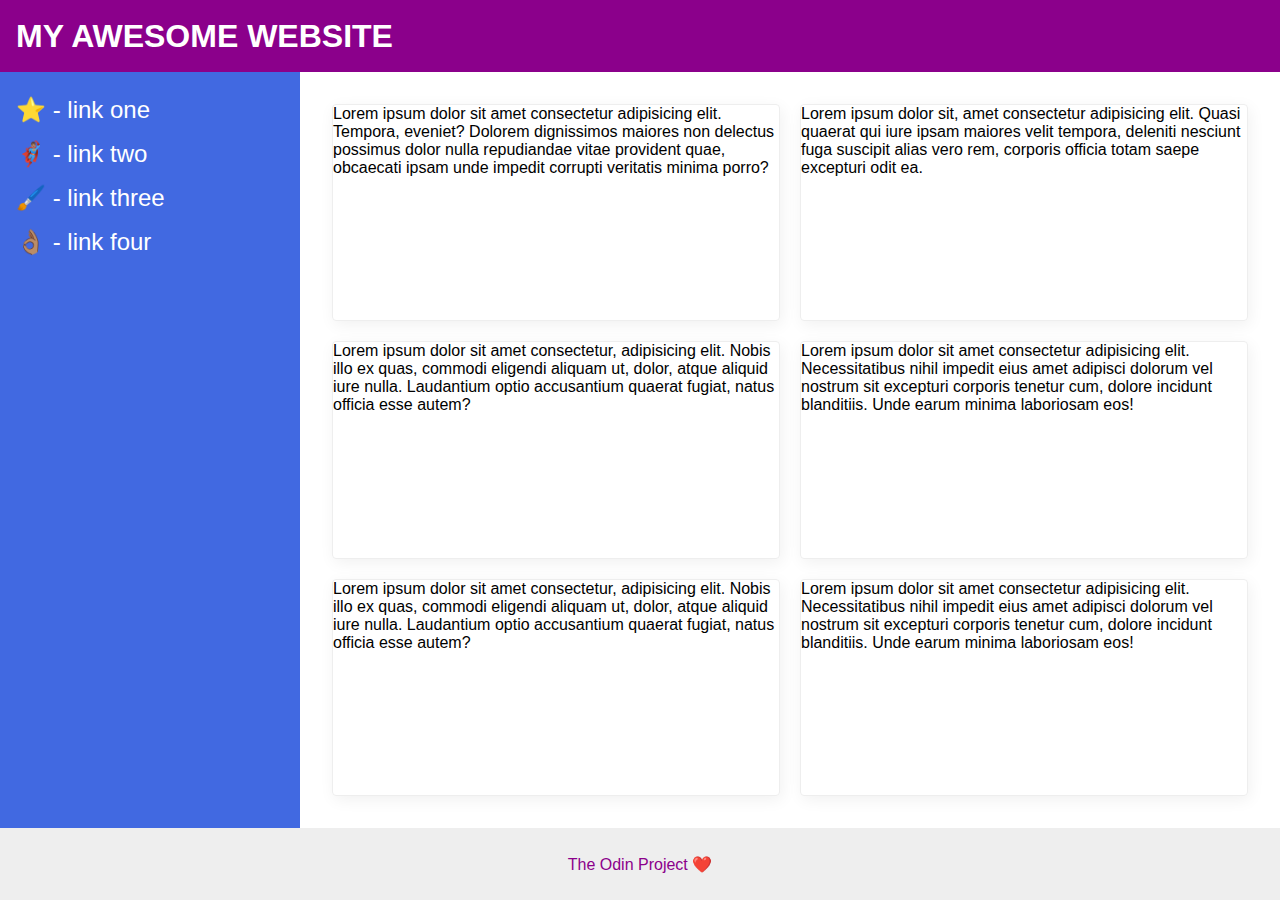
<file: flex/07-flex-layout-2/index.html>
<!DOCTYPE html>
<html lang="en">
  <head>
    <meta charset="UTF-8">
    <meta http-equiv="X-UA-Compatible" content="IE=edge">
    <meta name="viewport" content="width=device-width, initial-scale=1.0">
    <title>The Holy Grail</title>
    <link rel="stylesheet" href="style.css">
  </head>
  <body>
    <div class="header">
      MY AWESOME WEBSITE
    </div>
    
    <div class="content-container">
      <div class="sidebar">
        <ul>
          <li><a href="#">⭐ - link one</a></li>
          <li><a href="#">🦸🏽‍♂️ - link two</a></li>
          <li><a href="#">🖌️ - link three</a></li>
          <li><a href="#">👌🏽 - link four</a></li>
        </ul>
      </div>
      
      <div class="card-container">
        <div class="card">Lorem ipsum dolor sit amet consectetur adipisicing elit. Tempora, eveniet? Dolorem dignissimos maiores non delectus possimus dolor nulla repudiandae vitae provident quae, obcaecati ipsam unde impedit corrupti veritatis minima porro?</div>
        <div class="card">Lorem ipsum dolor sit, amet consectetur adipisicing elit. Quasi quaerat qui iure ipsam maiores velit tempora, deleniti nesciunt fuga suscipit alias vero rem, corporis officia totam saepe excepturi odit ea.</div>
        <div class="card">Lorem ipsum dolor sit amet consectetur, adipisicing elit. Nobis illo ex quas, commodi eligendi aliquam ut, dolor, atque aliquid iure nulla. Laudantium optio accusantium quaerat fugiat, natus officia esse autem?</div>
        <div class="card">Lorem ipsum dolor sit amet consectetur adipisicing elit. Necessitatibus nihil impedit eius amet adipisci dolorum vel nostrum sit excepturi corporis tenetur cum, dolore incidunt blanditiis. Unde earum minima laboriosam eos!</div>
        <div class="card">Lorem ipsum dolor sit amet consectetur, adipisicing elit. Nobis illo ex quas, commodi eligendi aliquam ut, dolor, atque aliquid iure nulla. Laudantium optio accusantium quaerat fugiat, natus officia esse autem?</div>
        <div class="card">Lorem ipsum dolor sit amet consectetur adipisicing elit. Necessitatibus nihil impedit eius amet adipisci dolorum vel nostrum sit excepturi corporis tenetur cum, dolore incidunt blanditiis. Unde earum minima laboriosam eos!</div>
      </div>
    </div>
      
    <div class="footer">
      The Odin Project ❤️
    </div>
  </body>
</html>
</file>
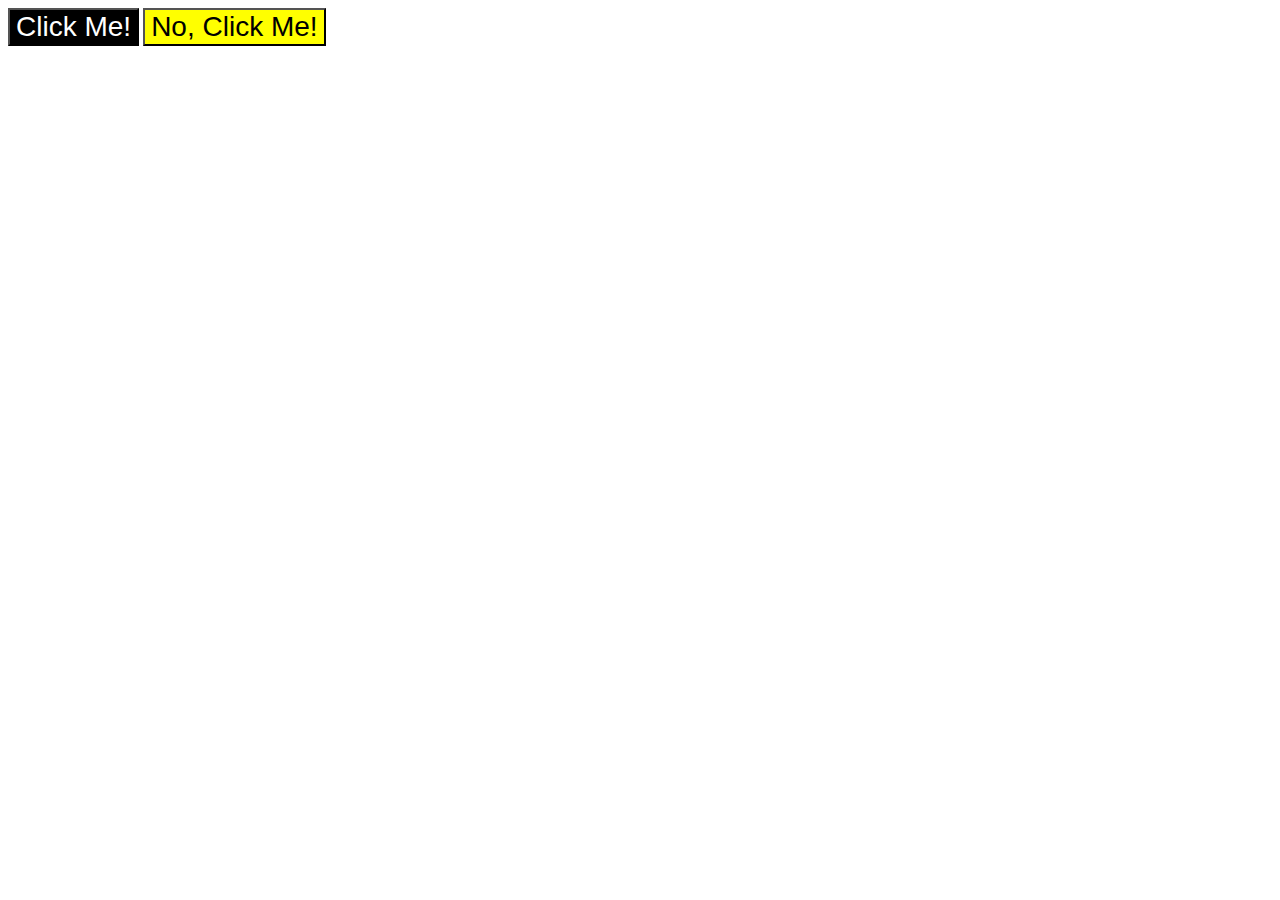
<file: foundations/03-grouping-selectors/index.html>
<!DOCTYPE html>
<html lang="en">
  <head>
    <meta charset="UTF-8">
    <meta http-equiv="X-UA-Compatible" content="IE=edge">
    <meta name="viewport" content="width=device-width, initial-scale=1.0">
    <title>Grouping Selectors</title>
    <link rel="stylesheet" href="style.css">
  </head>
  <body>
    <button class="first-button">Click Me!</button>
    <button class="second-button">No, Click Me!</button>
  </body>
</html>
</file>
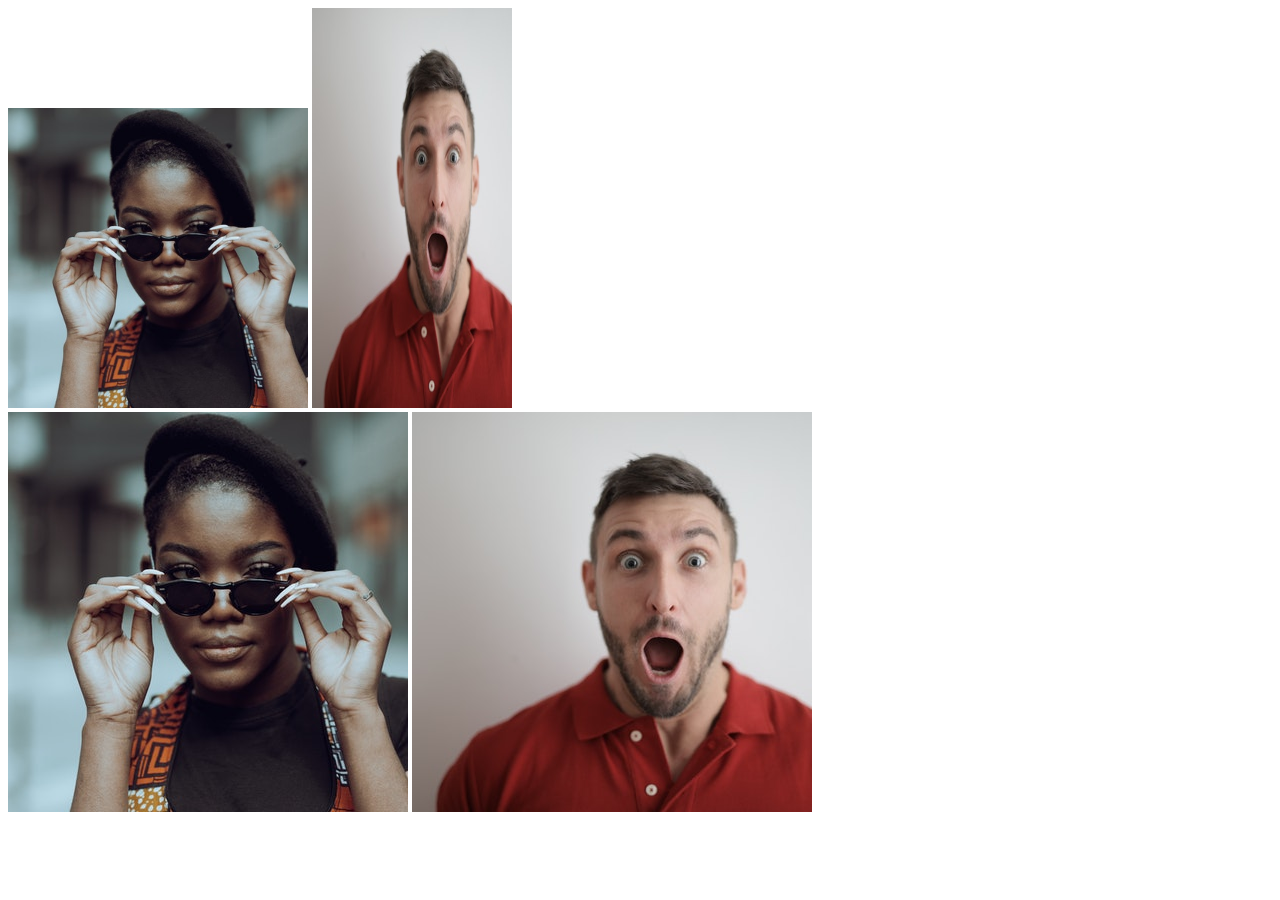
<file: foundations/04-chaining-selectors/index.html>
<!DOCTYPE html>
<html lang="en">
  <head>
    <meta charset="UTF-8">
    <meta http-equiv="X-UA-Compatible" content="IE=edge">
    <meta name="viewport" content="width=device-width, initial-scale=1.0">
    <title>Chaining Selectors</title>
    <link rel="stylesheet" href="style.css">
  </head>
  <body>
    <!-- Check image source path. Review Foundations lesson - Links and Images -->
    <!-- Use the classes BELOW this line -->
    <div>
      <img class="avatar proportioned" src="./images/pexels-katho-mutodo-8434791.jpg" alt="Woman with glasses">
      <img class="avatar distorted" src="./images/pexels-andrea-piacquadio-3777931.jpg" alt="Man with surprised expression">
    </div>
    <!-- Use the classes ABOVE this line -->
    <div>
      <img class="original proportioned" src="./images/pexels-katho-mutodo-8434791.jpg" alt="Woman with glasses">
      <img class="original distorted" src="./images/pexels-andrea-piacquadio-3777931.jpg" alt="Man with surprised expression">
    </div>
  </body>
</html>
</file>
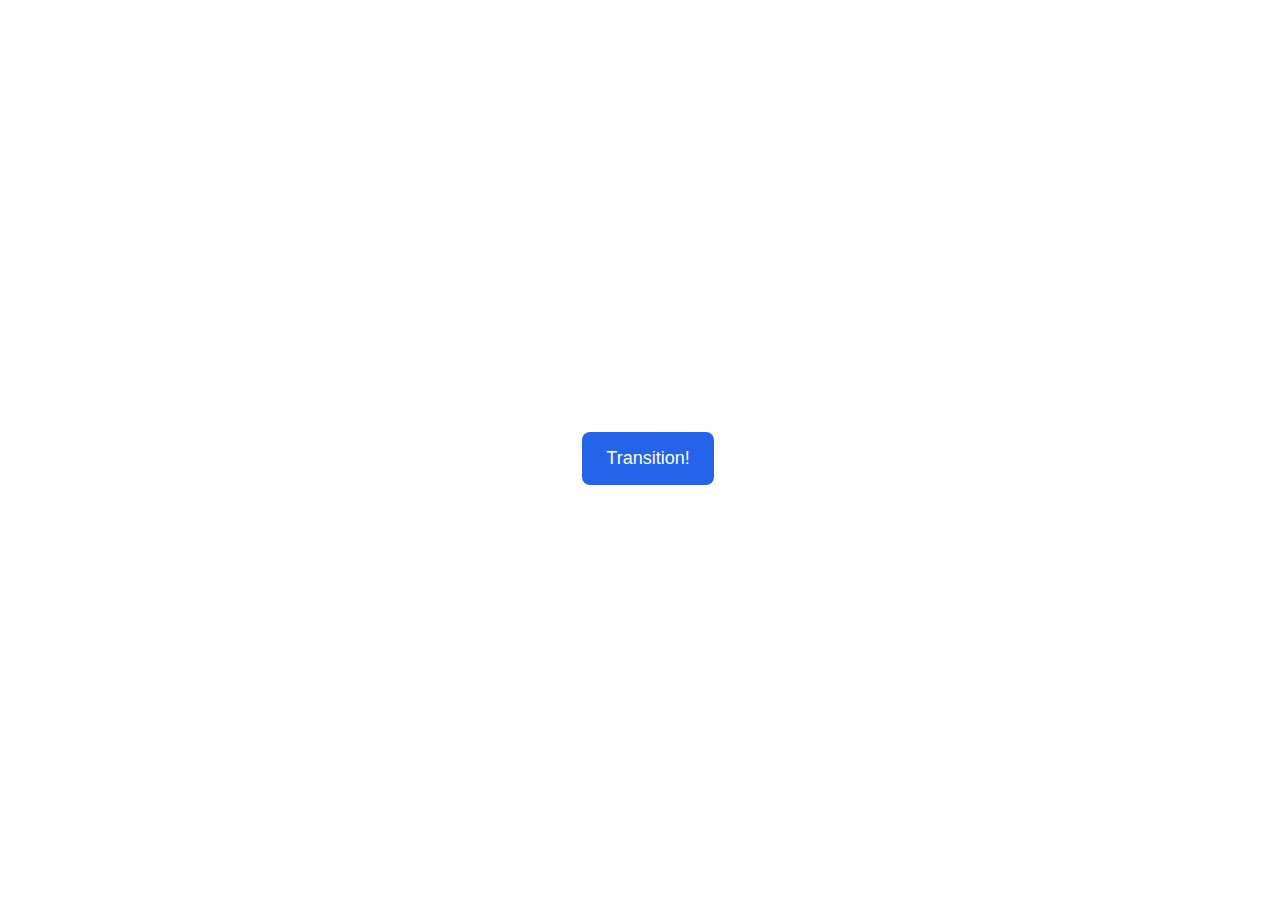
<file: advanced-html-css/animation/01-button-hover/index.html>
<!DOCTYPE html>
<html lang="en">
  <head>
    <meta charset="UTF-8" />
    <meta http-equiv="X-UA-Compatible" content="IE=edge" />
    <meta name="viewport" content="width=device-width, initial-scale=1.0" />
    <title>Button Hover</title>
    <link rel="stylesheet" href="style.css" />
  </head>
  <body>
    <div id="transition-container">
      <button>Transition!</button>
    </div>
  </body>
</html>
</file>
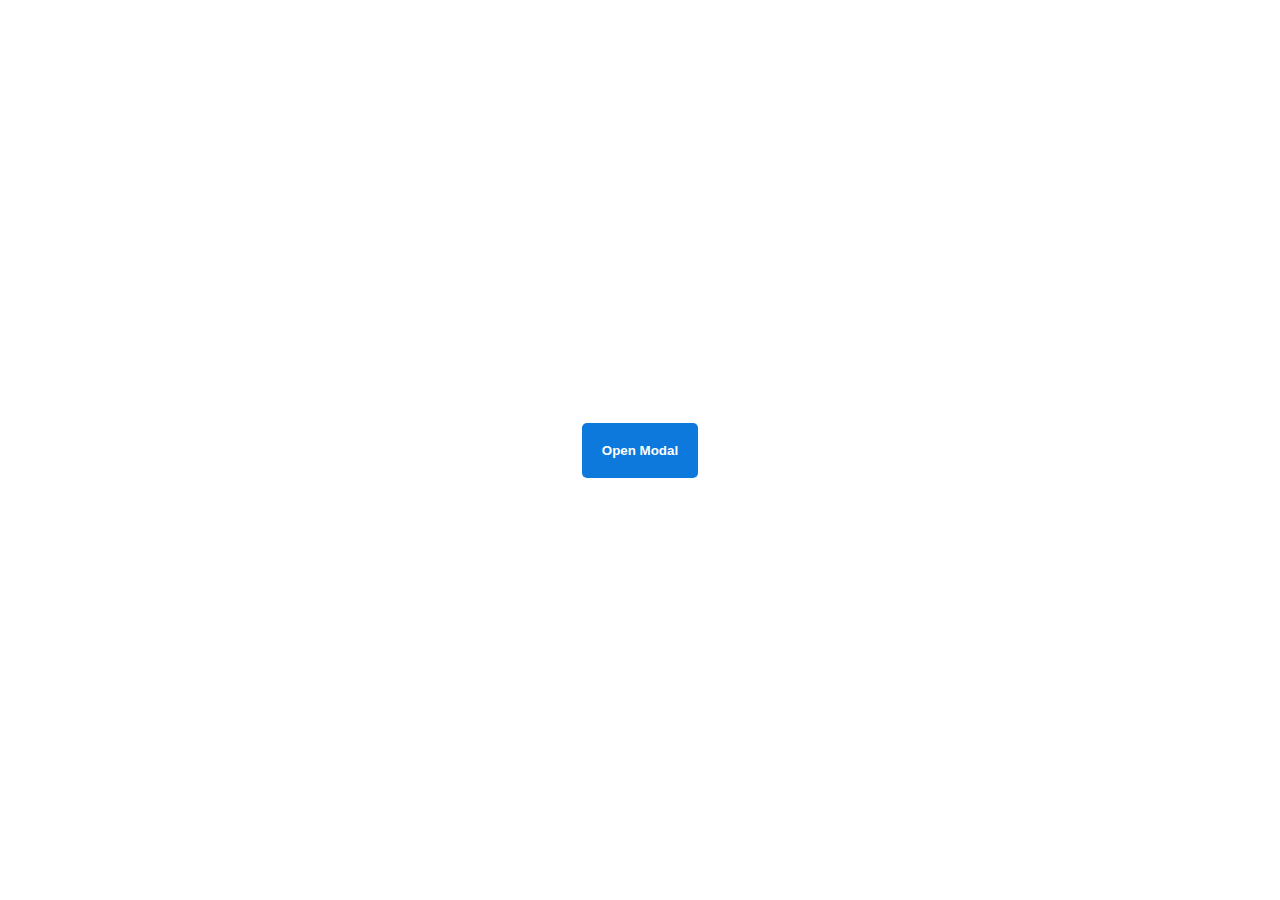
<file: advanced-html-css/animation/02-pop-up/index.html>
<!DOCTYPE html>
<html lang="en">
  <head>
    <meta charset="UTF-8" />
    <meta http-equiv="X-UA-Compatible" content="IE=edge" />
    <meta name="viewport" content="width=device-width, initial-scale=1.0" />
    <title>Popup</title>
    <link rel="stylesheet" href="style.css" />
  </head>
  <body>
    <div class="backdrop"></div>
    <div class="popup-modal">
      <h1>Look at me!</h1>
      <p>I'm a pop up dialog!</p>
      <button id="close-modal">Close Modal</button>
    </div>
    <div class="button-container">
      <button id="trigger-modal">Open Modal</button>
    </div>
    <script src="script.js"></script>
  </body>
</html>
</file>
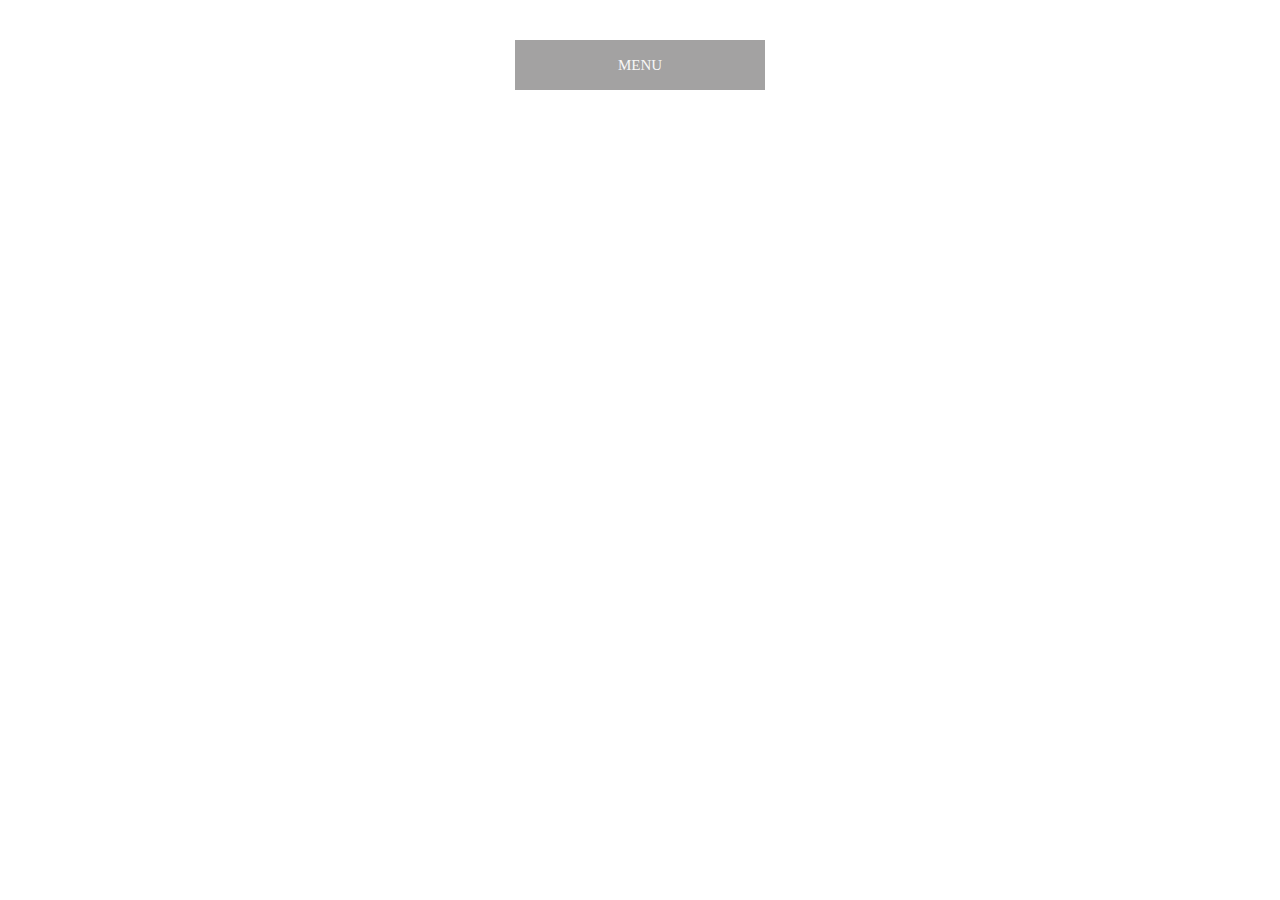
<file: advanced-html-css/animation/03-dropdown-menu/index.html>
<!DOCTYPE html>
<html lang="en">
  <head>
    <meta charset="UTF-8" />
    <meta http-equiv="X-UA-Compatible" content="IE=edge" />
    <meta name="viewport" content="width=device-width, initial-scale=1.0" />
    <title>Dropdown Menu</title>
    <link rel="stylesheet" href="style.css" />
  </head>
  <body>
    <div class="dropdown-container">
        <div class="menu-title">MENU</div>
        <ul class="dropdown-menu">
            <li>ITEM 1</li>
            <li>ITEM 2</li>
            <li>ITEM 3</li>
            <li>ITEM 4</li>
            <li>ITEM 5</li>
        </ul>
    </div>
    <script src="script.js"></script>
  </body>
</html>
</file>
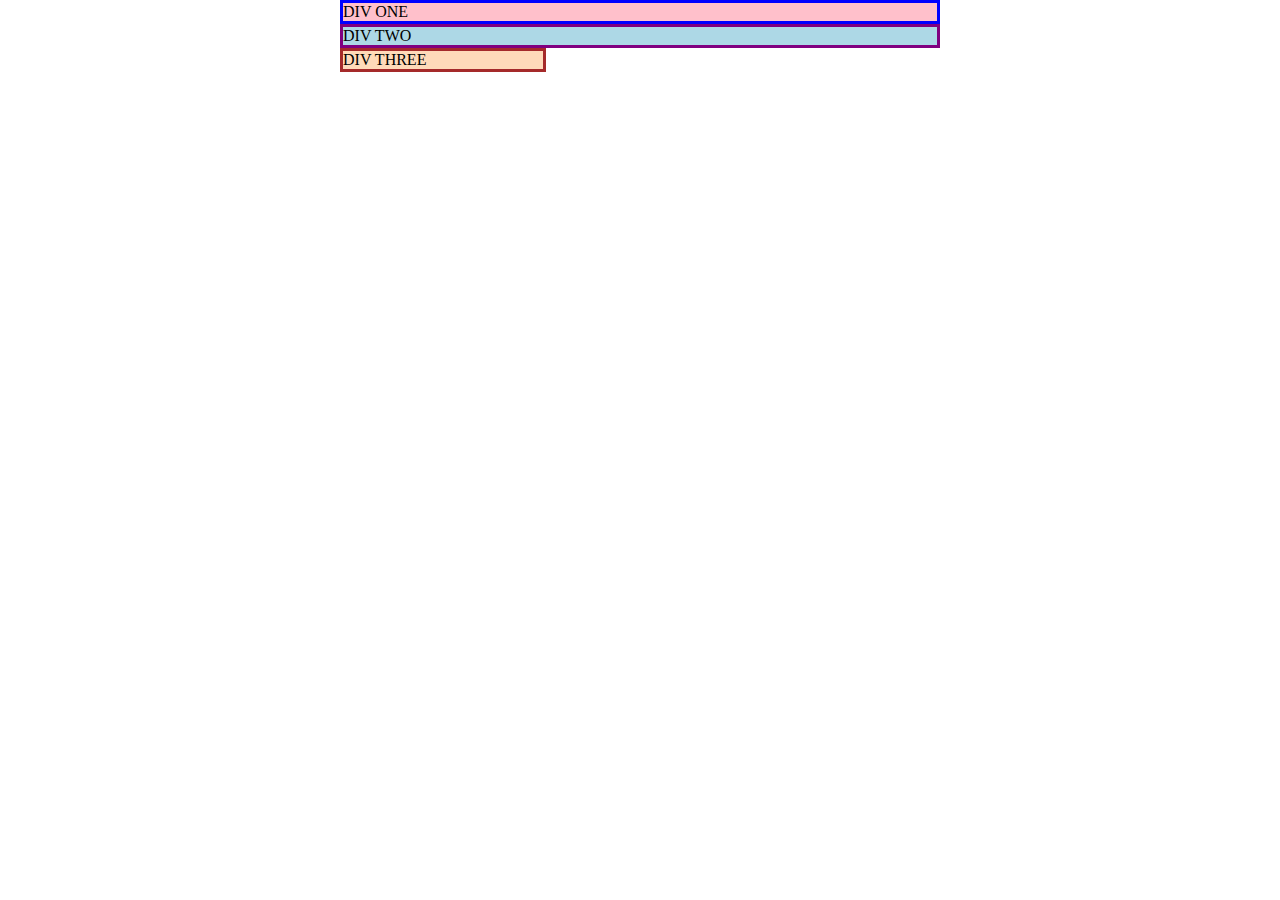
<file: foundations/block-and-inline/01-margin-and-padding-1/index.html>
<!DOCTYPE html>
<html lang="en">
  <head>
    <meta charset="UTF-8">
    <meta http-equiv="X-UA-Compatible" content="IE=edge">
    <meta name="viewport" content="width=device-width, initial-scale=1.0">
    <title>Margin and Padding exercise</title>
    <link rel="stylesheet" href="style.css">
  </head>
  <body>
    <div class="one">
      DIV ONE
    </div>
    <div class="two">
      DIV TWO
    </div>
    <div class="three">
      DIV THREE
    </div>
  </body>
</html>
</file>
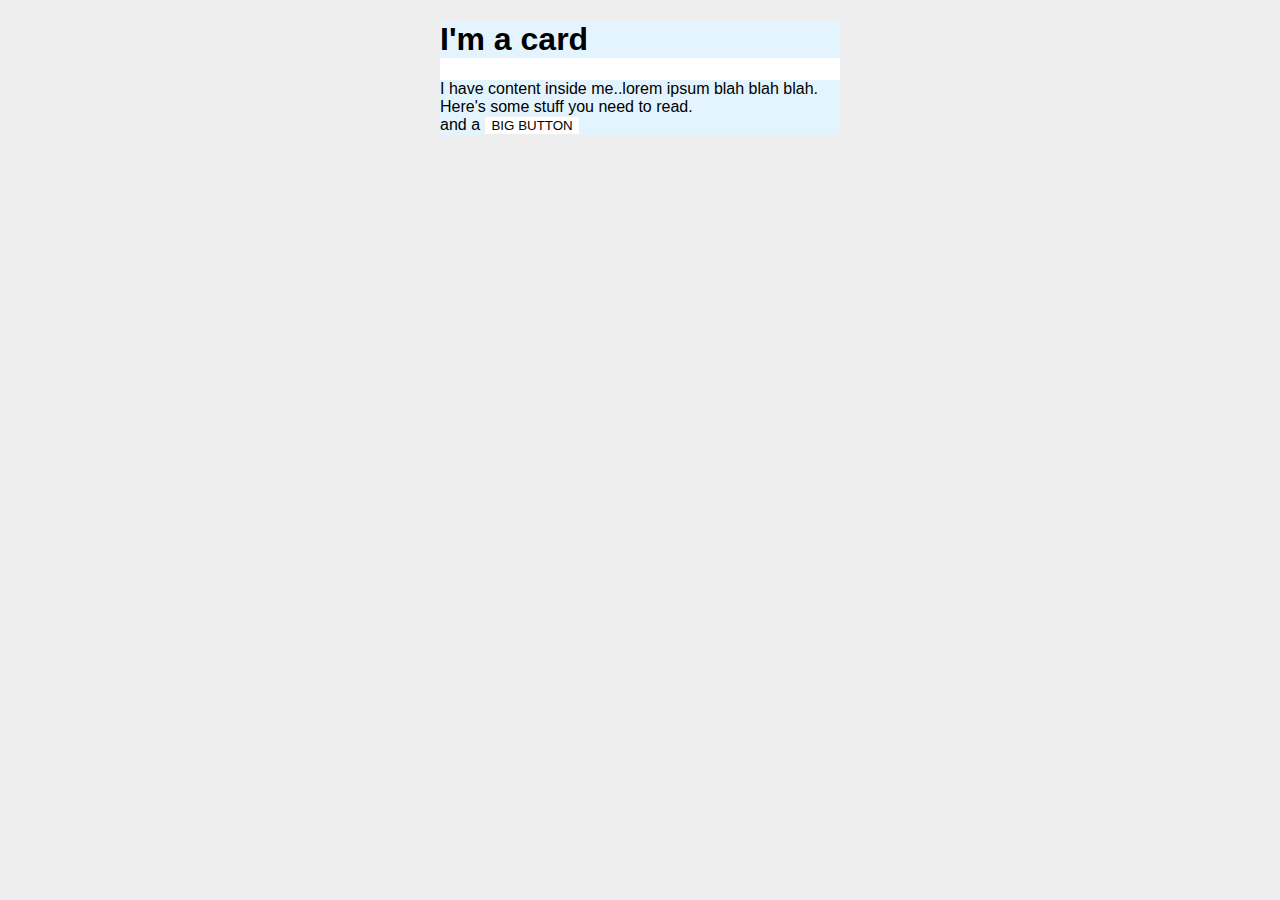
<file: foundations/block-and-inline/02-margin-and-padding-2/index.html>
<!DOCTYPE html>
<html lang="en">
  <head>
    <meta charset="UTF-8">
    <meta http-equiv="X-UA-Compatible" content="IE=edge">
    <meta name="viewport" content="width=device-width, initial-scale=1.0">
    <title>Margin and Padding exercise 2</title>
    <link rel="stylesheet" href="style.css">
  </head>
  <body>
    <div class="card">
      <h1 class="title">I'm a card</h1>
      <div class="content">I have content inside me..lorem ipsum blah blah blah. Here's some stuff you need to read.</div>
      <div class="button-container">and a <button>BIG BUTTON</button></div>
    </div>
  </body>
</html>
</file>
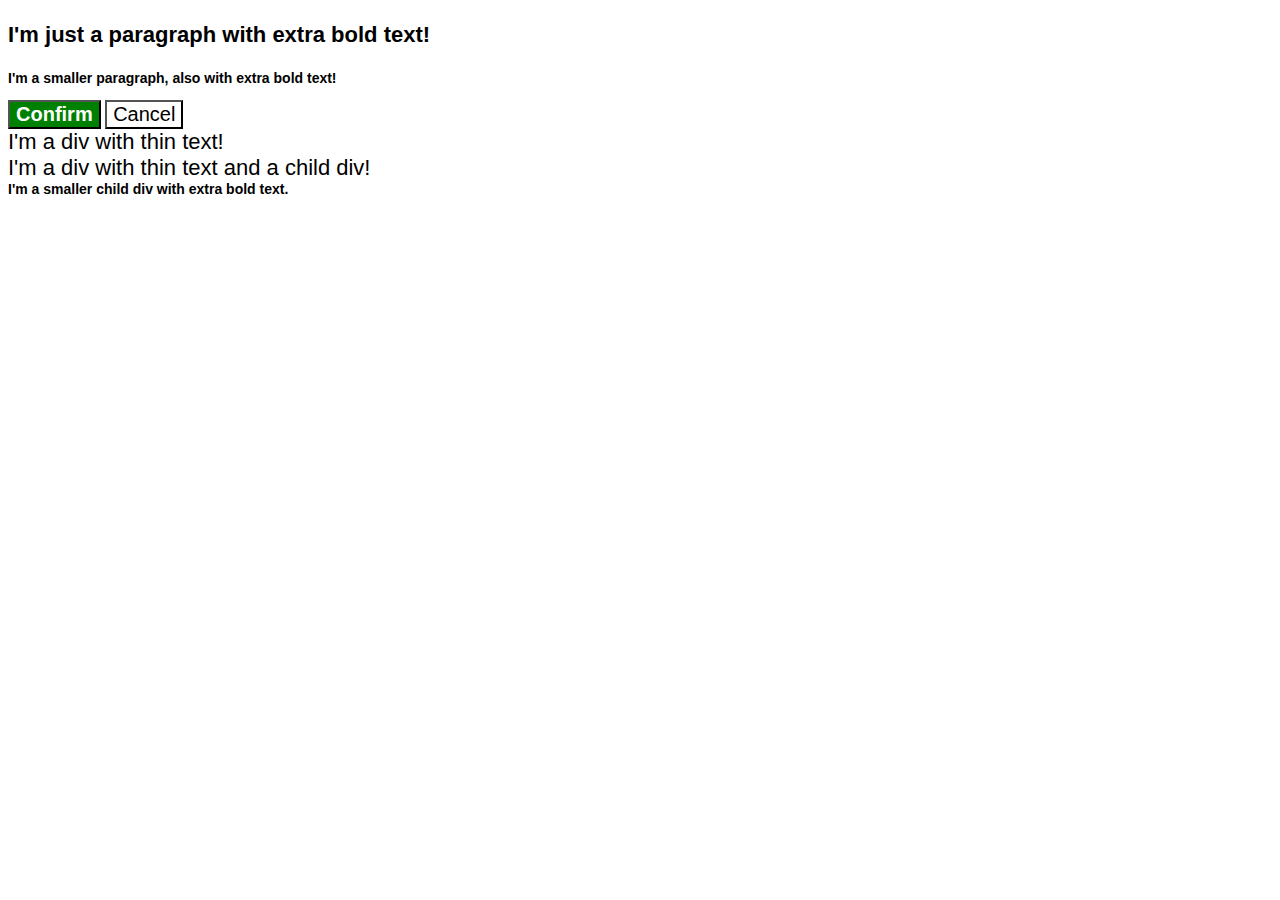
<file: foundations/cascade/01-cascade-fix/index.html>
<!DOCTYPE html>
<html lang="en">
  <head>
    <meta charset="UTF-8">
    <meta http-equiv="X-UA-Compatible" content="IE=edge">
    <meta name="viewport" content="width=device-width, initial-scale=1.0">
    <title>Fix the Cascade</title>
    <link rel="stylesheet" href="style.css">
  </head>
  <body>
    <p class="para">I'm just a paragraph with extra bold text!</p>
    <p class="para small-para">I'm a smaller paragraph, also with extra bold text!</p>

    <button id="confirm-button" class="button confirm">Confirm</button>
    <button id="cancel-button" class="button cancel">Cancel</button>

    <div class="text">I'm a div with thin text!</div>
    <div class="text">I'm a div with thin text and a child div!
      <div class="text child">I'm a smaller child div with extra bold text.</div>
    </div>
  </body>
</html>
</file>
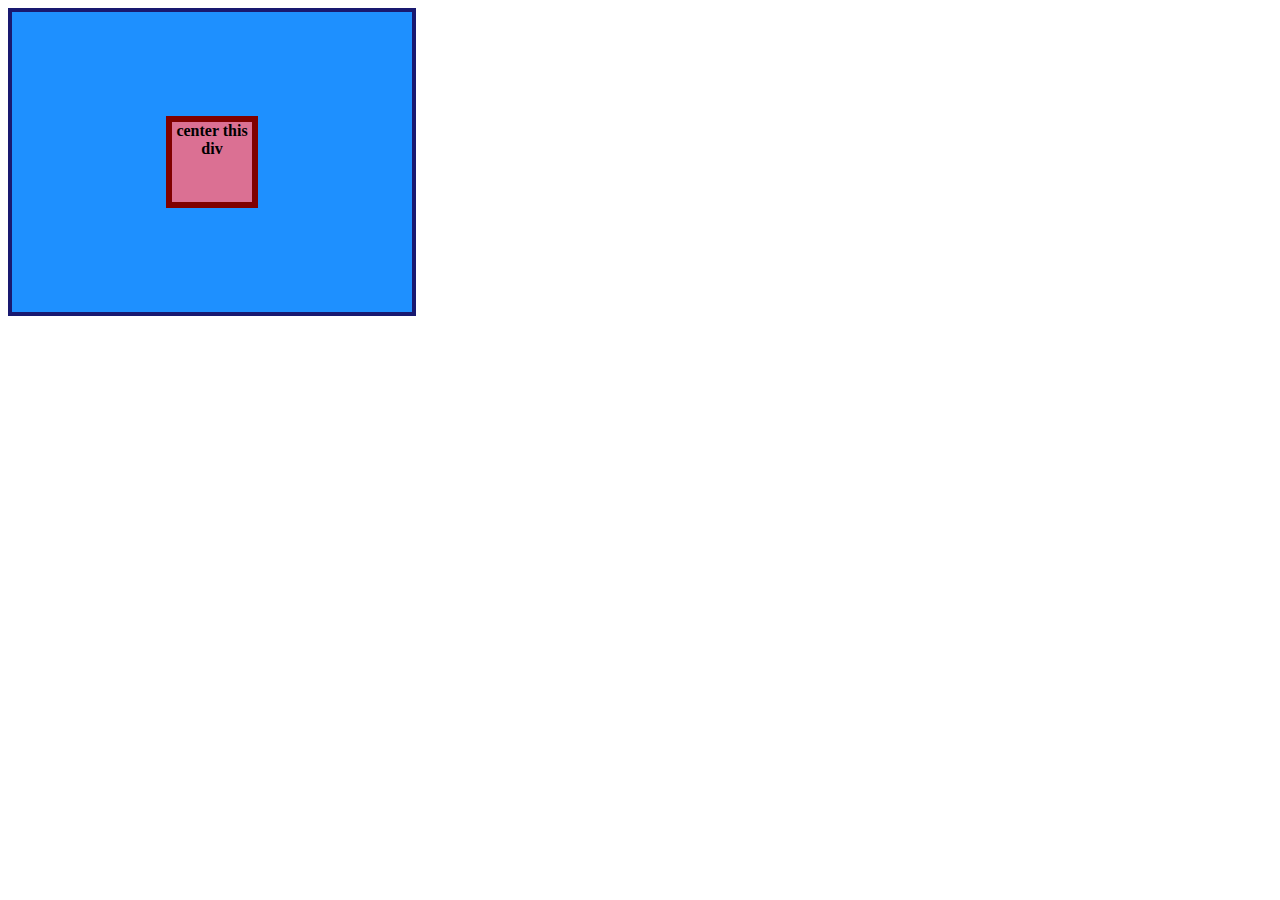
<file: foundations/flex/01-flex-center/index.html>
<!DOCTYPE html>
<html lang="en">
  <head>
    <meta charset="UTF-8">
    <meta http-equiv="X-UA-Compatible" content="IE=edge">
    <meta name="viewport" content="width=device-width, initial-scale=1.0">
    <title>CENTER THIS DIV</title>
    <link rel="stylesheet" href="style.css">
  </head>
  <body>
    <div class="container">
      <div class="box">center this div</div>
    </div>
  </body>
</html>
</file>
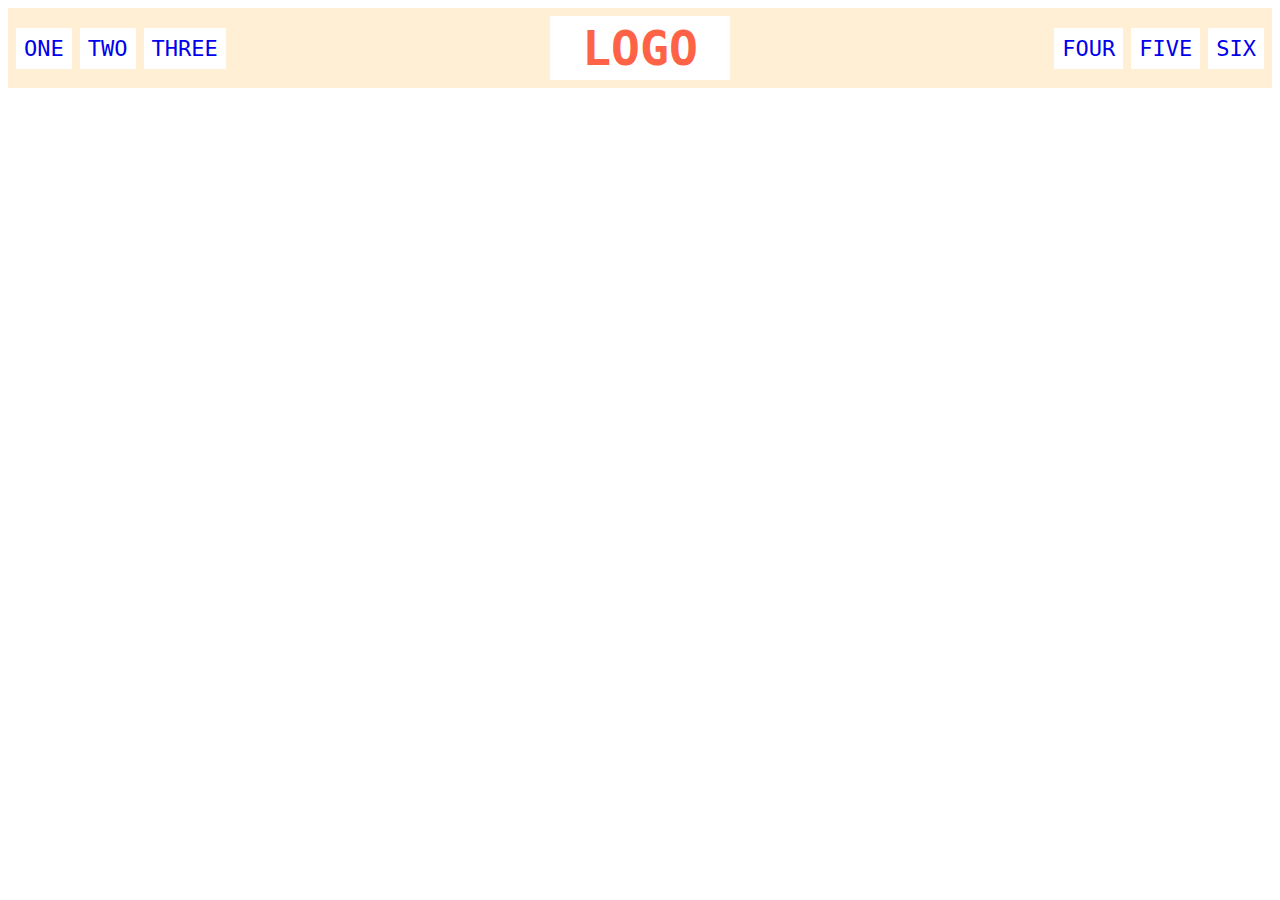
<file: foundations/flex/02-flex-header/index.html>
<!DOCTYPE html>
<html lang="en">
  <head>
    <meta charset="UTF-8">
    <meta http-equiv="X-UA-Compatible" content="IE=edge">
    <meta name="viewport" content="width=device-width, initial-scale=1.0">
    <title>Flex Header</title>
    <link rel="stylesheet" href="style.css">
  </head>
  <body>
    <div class="header">
      <div class="left-links">
        <ul>
          <li><a href="#">ONE</a></li>
          <li><a href="#">TWO</a></li>
          <li><a href="#">THREE</a></li>
        </ul>
      </div>
      <div class="logo">LOGO</div>
      <div class="right-links">
        <ul>
          <li><a href="#">FOUR</a></li>
          <li><a href="#">FIVE</a></li>
          <li><a href="#">SIX</a></li>
        </ul>
      </div>
    </div>
  </body>
</html>
</file>
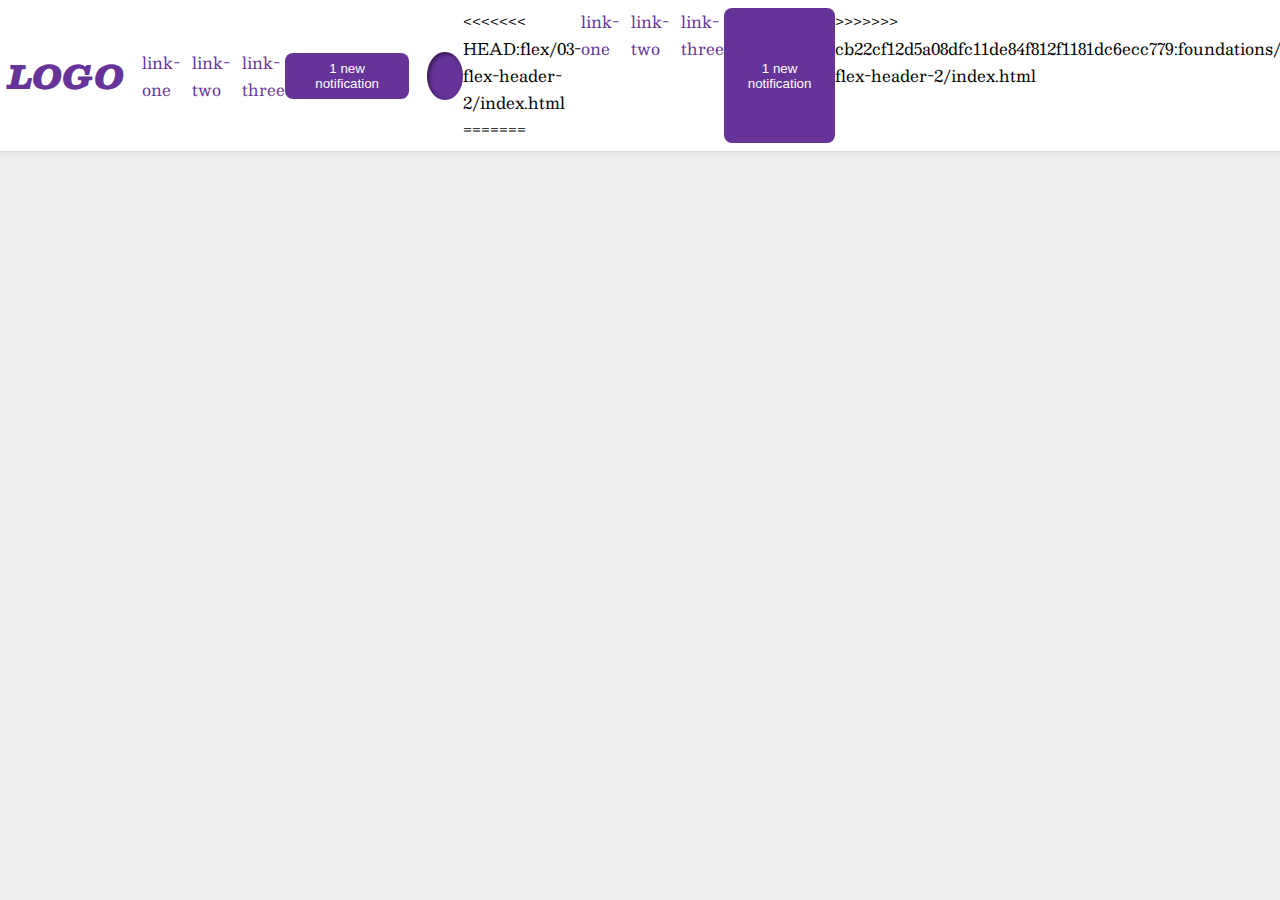
<file: foundations/flex/03-flex-header-2/index.html>
<!DOCTYPE html>
<html lang="en">
  <head>
    <meta charset="UTF-8">
    <meta http-equiv="X-UA-Compatible" content="IE=edge">
    <meta name="viewport" content="width=device-width, initial-scale=1.0">
    <title>Flex Header 2</title>
    <link rel="stylesheet" href="style.css">
  </head>
  <body>
    <div class="header">
      <div class="left-part">
        <div class="logo">
          LOGO
        </div>
        <ul class="links">
          <li><a href="google.com">link-one</a></li>
          <li><a href="google.com">link-two</a></li>
          <li><a href="google.com">link-three</a></li>
        </ul>
      </div>
      <div class="right-part">
        <button class="notifications">
          1 new notification
        </button>
        <div class="profile-image"></div>
      </div>
<<<<<<< HEAD:flex/03-flex-header-2/index.html
=======
      <ul class="links">
        <li><a href="https://google.com">link-one</a></li>
        <li><a href="https://google.com">link-two</a></li>
        <li><a href="https://google.com">link-three</a></li>
      </ul>
      <button class="notifications">
        1 new notification
      </button>
      <div class="profile-image"></div>
>>>>>>> cb22cf12d5a08dfc11de84f812f1181dc6ecc779:foundations/flex/03-flex-header-2/index.html
    </div>
    </body>
    </html>
</file>
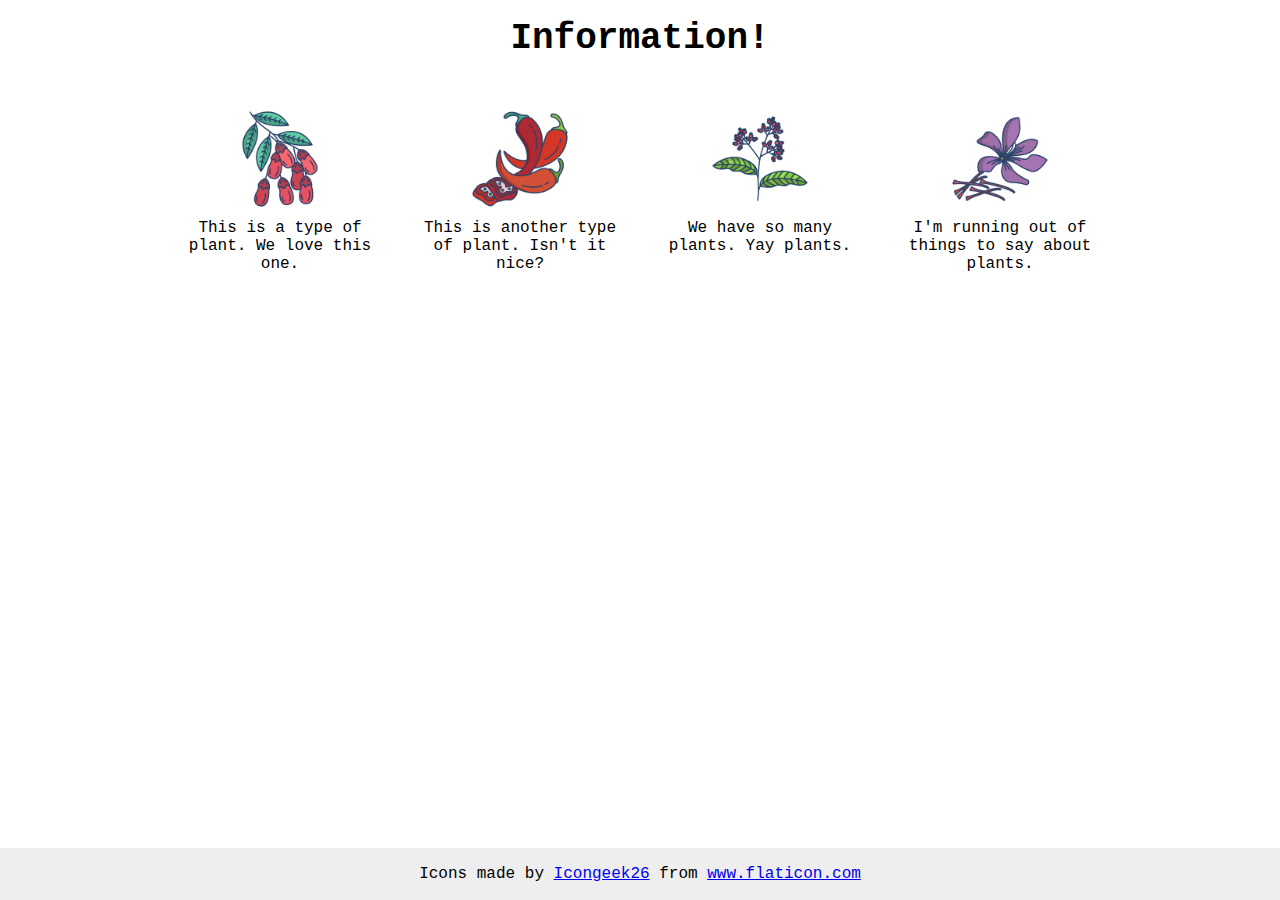
<file: foundations/flex/04-flex-information/index.html>
<!DOCTYPE html>
<html lang="en">
  <head>
    <meta charset="UTF-8">
    <meta http-equiv="X-UA-Compatible" content="IE=edge">
    <meta name="viewport" content="width=device-width, initial-scale=1.0">
    <title>Information</title>
    <link rel="stylesheet" href="style.css">
  </head>
  <body>
    <div class="title">Information!</div>
    
    <div class="flex-container">
      <div class="img-text-container">
        <img src="./images/barberry.png" alt="barberry">
        <div class="text">This is a type of plant. We love this one.</div>
      </div>
        
      <div class="img-text-container">
        <img src="./images/chilli.png" alt="chili">
        <div class="text">This is another type of plant. Isn't it nice?</div>
      </div>
        
      <div class="img-text-container">
        <img src="./images/pepper.png" alt="pepper">
        <div class="text">We have so many plants. Yay plants.</div>
      </div>
      
      <div class="img-text-container">
        <img src="./images/saffron.png" alt="saffron">
        <div class="text">I'm running out of things to say about plants.</div>
      </div>
      
    </div>
    <!-- disregard this section, it's here to give attribution to the creator of these icons -->
    <div class="footer">
      <div>Icons made by <a href="https://www.flaticon.com/authors/icongeek26" title="Icongeek26">Icongeek26</a> from <a href="https://www.flaticon.com/" title="Flaticon">www.flaticon.com</a></div>
    </div>
  </body>
</html>
</file>
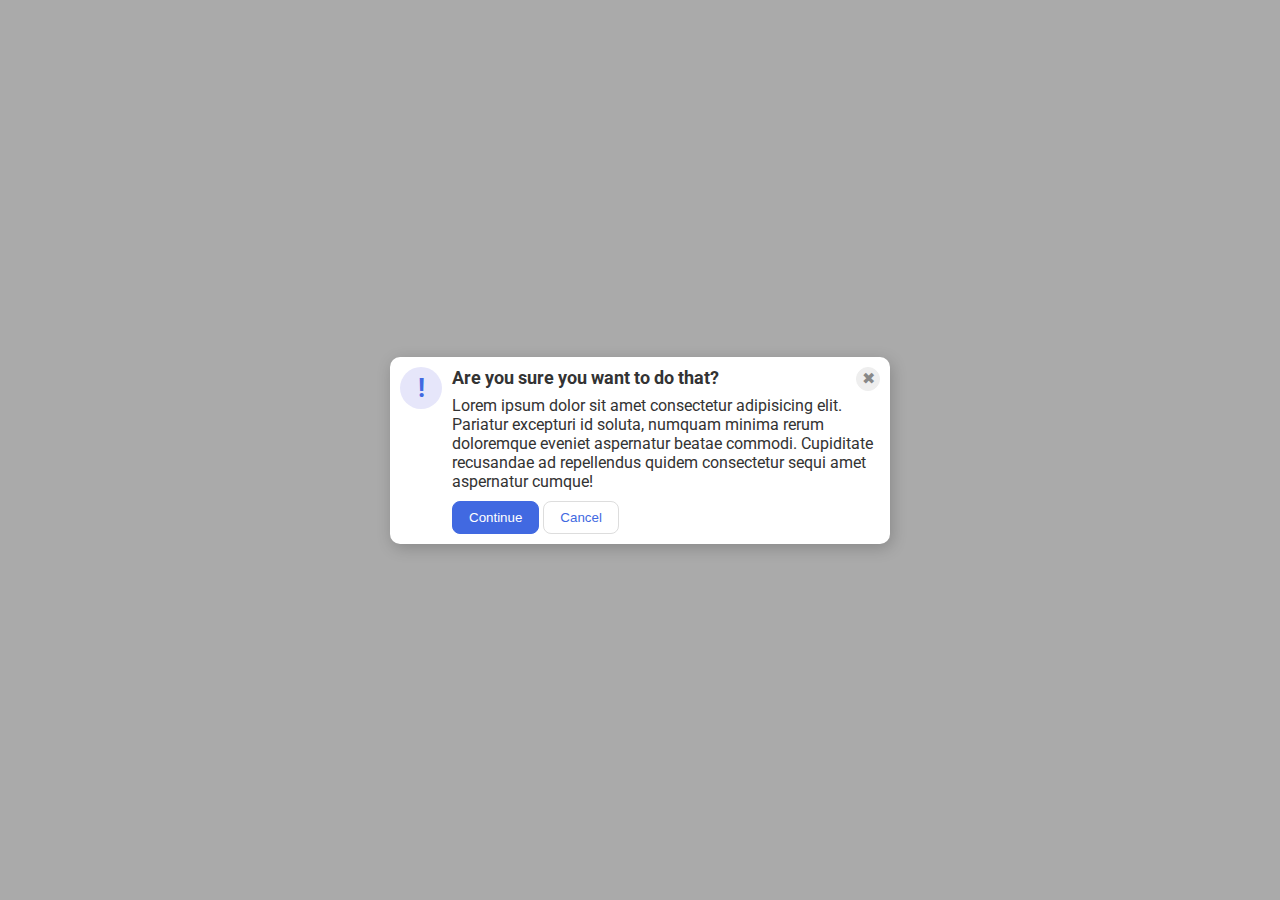
<file: foundations/flex/05-flex-modal/index.html>
<!DOCTYPE html>
<html lang="en">
  <head>
    <meta charset="UTF-8">
    <meta http-equiv="X-UA-Compatible" content="IE=edge">
    <meta name="viewport" content="width=device-width, initial-scale=1.0">
    <link rel="stylesheet" href="style.css">
    <title>Modal</title>
  </head>
  <body>
    <div class="modal">
      <div class="icon">!</div>
      <div class="main-body">
        <div class="title-close-container">
          <div class="header">Are you sure you want to do that?</div>
          <button class="close-button">✖</button>
        </div>
        <div class="text">Lorem ipsum dolor sit amet consectetur adipisicing elit. Pariatur excepturi id soluta, numquam minima rerum doloremque eveniet aspernatur beatae commodi. Cupiditate recusandae ad repellendus quidem consectetur sequi amet aspernatur cumque!</div>
        <div class="button-container">
          <button class="continue">Continue</button>
          <button class="cancel">Cancel</button>
        </div>
      </div>
    </div>
  </body>
</html>
</file>
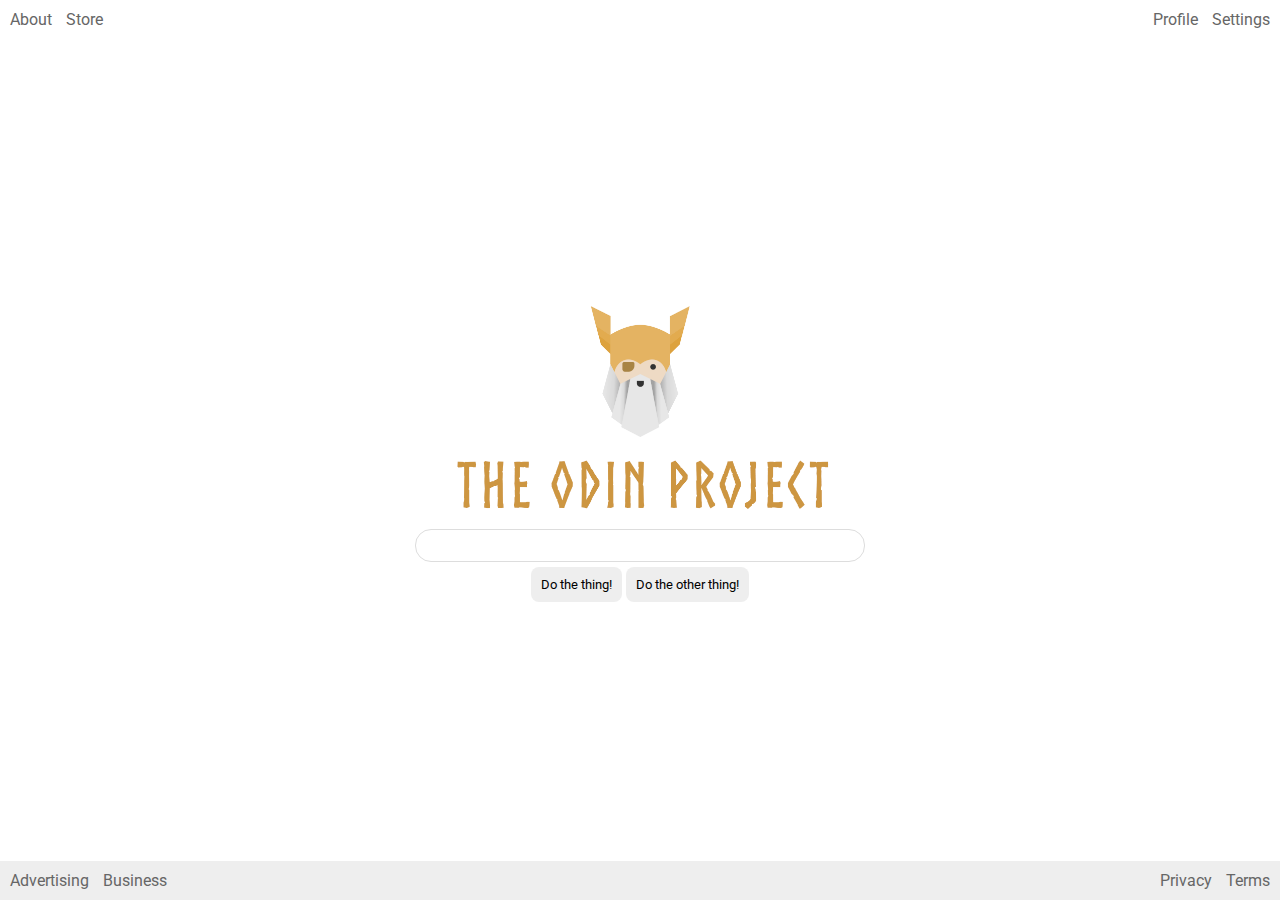
<file: foundations/flex/06-flex-layout/index.html>
<!DOCTYPE html>
<html lang="en">
  <head>
    <meta charset="UTF-8">
    <meta http-equiv="X-UA-Compatible" content="IE=edge">
    <meta name="viewport" content="width=device-width, initial-scale=1.0">
    <title>LAYOUT</title>
    <link rel="stylesheet" href="./style.css">
  </head>
  <body>
      <div class="header">
        <ul class="left-links">
          <li><a href="#">About</a></li>
          <li><a href="#">Store</a></li>
        </ul>
        <ul class="right-links">
          <li><a href="#">Profile</a></li>
          <li><a href="#">Settings</a></li>
        </ul>
      </div>
      <div class="content">
        <div class="content-inner-container">
          <img src="./logo.png" alt="Project logo. Represents odin with the project name.">
          <div class="input">
            <input type="text">
          </div>
          <div class="buttons">
            <button>Do the thing!</button>
            <button>Do the other thing!</button>
          </div>
        </div>
      </div>
      <div class="footer">
        <ul class="left-links">
          <li><a href="#">Advertising</a></li>
          <li><a href="#">Business</a></li>
        </ul>
        <ul class="right-links">
          <li><a href="#">Privacy</a></li>
          <li><a href="#">Terms</a></li>
        </ul>
      </div>
  </body>
</html>
</file>
<file: flex/07-flex-layout-2/style.css>
body {
  font-family: -apple-system, BlinkMacSystemFont, 'Segoe UI', Roboto, Oxygen, Ubuntu, Cantarell, 'Open Sans', 'Helvetica Neue', sans-serif;
  margin: 0;
  min-height: 100vh;

  display: flex;
  flex-direction: column;
}

.header {
  height: 72px;
  background: darkmagenta;
  color: white;

  display: flex;
  align-items: center;
  padding-left: 16px;
  
  font-size: 32px;
  font-weight: 900;
}

.footer {
  height: 72px;
  background: #eee;
  color: darkmagenta;

  display: flex;
  justify-content: center;
  align-items: center;
}

.sidebar {
  width: 300px;
  background: royalblue;
  box-sizing: border-box;

  flex-shrink: 0;
  padding: 16px;
}

.sidebar a {
  display: inline-block;
  padding: 8px 0;

  color: white;
  font-size: 24px;
  text-decoration: none;
}

ul {
  margin: 0;
  padding: 0;
  list-style-type: none;
}

.card {
  border: 1px solid #eee;
  box-shadow: 2px 4px 16px rgba(0,0,0,.06);
  border-radius: 4px;

  width: 400px;
  height: auto;
  flex: 1 0 auto;
}

.content-container {
  display: flex;
  flex: 1;
  /* gap: 20px; */
}

.card-container {
  display: flex;
  flex-wrap: wrap;
  gap: 20px;
  margin: 32px;
}
</file>
<file: foundations/03-grouping-selectors/style.css>
button {
    font-size: 28px;
    font-family: Helvetica, "Times New Roman", sans-serif; 
}

.first-button {
    background-color: rgb(0, 0, 0);
    color: rgb(255, 255, 255);
}

.second-button {
    background-color: yellow;
}
</file>
<file: foundations/04-chaining-selectors/style.css>
/* Add CSS Styling */

.avatar.proportioned {
    width: 300px;
    height: auto;
}

.avatar.distorted {
    width: 200px;
    height: 400px;
}
</file>
<file: advanced-html-css/animation/01-button-hover/style.css>
#transition-container {
  width: 100vw;
  height: 100vh;
  display: flex;
  flex-direction: column;
  justify-content: center;
  align-items: center;
  font-family: Arial, sans-serif;
}

button {
  border-radius: 8px;
  border: none;
  background-color: #2563eb;
  color: white;
  font-size: 18px;
  padding: 16px 24px;
  text-align: center;
}
</file>
<file: advanced-html-css/animation/02-pop-up/style.css>
* {
  padding: 0;
  margin: 0;
}

body {
  overflow: hidden;
}

.button-container {
  width: 100vw;
  height: 100vh;
  background-color: #ffffff;
  opacity: 100%;
  display: flex;
  align-items: center;
  justify-content: center;
}

button {
  padding: 20px;
  color: #ffffff;
  background-color: #0e79dd;
  border: none;
  border-radius: 5px;
  font-weight: 600;
}

.popup-modal {
  padding: 32px 64px;
  background-color: white;
  border: 1px solid black;
  border-radius: 10px;
  position: fixed;
  top: 50%;
  left: 50%;
  transform-origin: center;
  transform: translate(-50%, -50%);
  pointer-events: none;
  opacity: 0%;
  text-align: center;
}

.popup-modal p {
  margin-bottom: 24px;
}

.backdrop {
  pointer-events: none;
  position: fixed;
  inset: 0;
  background: #000;
  opacity: 0%;
}

.popup-modal.show {
  opacity: 100%;
  pointer-events: all;
}

.backdrop.show {
  opacity: 30%;
}
</file>
<file: advanced-html-css/animation/03-dropdown-menu/style.css>
.dropdown-container {
  max-width: 250px;
  margin: 40px auto;
  text-align: center;
  line-height: 50px;
  font-size: 15px;
  color: rgb(247, 247, 247);
  cursor: pointer;
}

.menu-title {
  background-color: rgb(163, 162, 162);
}

.dropdown-menu {
  list-style: none;
  padding: 0;
  margin: 0;
  background-color: rgb(99, 97, 97);

  display: none;
}

ul.dropdown-menu li:hover {
  background: rgb(47, 46, 46);
}

.visible {
  display: block;
}
</file>
<file: foundations/block-and-inline/01-margin-and-padding-1/style.css>
body {
  max-width: 600px;
  margin: 0 auto;
}

.one {
  background: pink;
  border: 3px solid blue;
  /* CHANGE ME */
  padding: 0px;
  margin: 0px;
}

.two {
  background: lightblue;
  border: 3px solid purple;
  /* CHANGE ME */
  margin-bottom: 0px;
}

.three {
  background: peachpuff;
  border: 3px solid brown;
  width: 200px;
  /* CHANGE ME */
  padding: 0px;
  margin-left: 0px;
}
</file>
<file: foundations/block-and-inline/02-margin-and-padding-2/style.css>
body {
  background: #eee;
  font-family: sans-serif;
}

.card {
  width: 400px;
  background: #fff;
  margin: 16px auto;
}

.title {
  background: #e3f4ff;
}

.content {
  background: #e3f4ff;
}

.button-container {
  background: #e3f4ff;
}

button {
  background: white;
  border: 1px solid #eee;
}
</file>
<file: foundations/cascade/01-cascade-fix/style.css>
body {
  font-family: Arial, Helvetica, sans-serif;
}

.para,
.small-para {
  color: hsl(0, 0%, 0%);
  font-weight: 800;
}

.para.small-para {
  font-size: 14px;
  font-weight: 800;
}

.para {
  font-size: 22px;
}

.button.confirm {
  background: green;
  color: white;
  font-weight: bold;
} 

.button {
  background-color: rgb(255, 255, 255);
  color: rgb(0, 0, 0);
  font-size: 20px;
}

.text.child {
  color: rgb(0, 0, 0);
  font-weight: 800;
  font-size: 14px;
}

div.text {
  color: rgb(0, 0, 0);
  font-size: 22px;
  font-weight: 100;
}
</file>
<file: foundations/flex/01-flex-center/style.css>
.container {
  background: dodgerblue;
  border: 4px solid midnightblue;
  width: 400px;
  height: 300px;
  
  display: flex;
  justify-content: center;
  align-items: center;
}

.box {
  background: palevioletred;
  font-weight: bold;
  text-align: center;
  border: 6px solid maroon;
  width: 80px;
  height: 80px;
}
</file>
<file: foundations/flex/02-flex-header/style.css>
.header  {
  font-family: monospace;
  background: papayawhip;

  display: flex;
  justify-content: space-between;
  align-items: center;
}

.logo {
  font-size: 48px;
  font-weight: 900;
  color: tomato;
  background: white;
  padding: 4px 32px;
  margin: 8px 0px;
}

ul {
  /* this removes the dots on the list items*/
  list-style-type: none;

  padding-left: 0px;
  display: flex;
  gap: 8px;
  margin: 0px 8px;
}

a {
  font-size: 22px;
  background: white;
  padding: 8px;
  /* this removes the line under the links */
  text-decoration: none;
}
</file>
<file: foundations/flex/03-flex-header-2/style.css>
/* this is some magical font-importing.  
you'll learn about it later. */
@import url('https://fonts.googleapis.com/css2?family=Besley:ital,wght@0,400;1,900&display=swap');

body {
  margin: 0;
  background: #eee;
  font-family: Besley, serif;
}

.header {
  background: white;
  border-bottom: 1px solid #ddd;
  box-shadow: 0 0 8px rgba(0,0,0,.1);

  display: flex;
  justify-content: space-between;
  padding: 8px;
}

.left-part, .right-part {
  display: flex;
  align-items: center;
  gap: 18px;
}

.profile-image {
  background: rebeccapurple;
  box-shadow: inset 2px 2px 4px rgba(0,0,0,.5);
  border-radius: 50%;
  width: 48px;
  height: 48px;
}

.logo {
  color: rebeccapurple;
  font-size: 32px;
  font-weight: 900;
  font-style: italic;
}

button {
  border: none;
  border-radius: 8px;
  background: rebeccapurple;
  color: white;
  padding: 8px 24px;
}

a {
  /* this removes the line under our links */
  text-decoration: none;
  color: rebeccapurple;
}

ul {
  list-style-type: none;

  display: flex;
  gap: 12px;
  padding: 0;
  margin: 0;
}
</file>
<file: foundations/flex/04-flex-information/style.css>
body {
  font-family: 'Courier New', Courier, monospace;
}

img {
  width: 100px;
  height: 100px;
}

.title {
  font-size: 36px;
  font-weight: 900;

  display: flex;
  justify-content: center;
  padding: 10px 0;
  margin-bottom: 40px;
}

.flex-container {
  display: flex;
  gap: 40px;
  justify-content: center;
}

.img-text-container {
  display: flex;
  flex-direction: column;
  gap: 10px;
  width: 200px;
  align-items: center;
}

.text {
  text-align: center;
}

/* do not edit this footer */
.footer {
  position: fixed;
  bottom: 0;
  left: 0;
  right: 0;
  height: 52px;
  display: flex;
  align-items: center;
  justify-content: center;
  background: #eee;
}
</file>
<file: foundations/flex/05-flex-modal/style.css>
@import url('https://fonts.googleapis.com/css2?family=Roboto:wght@400;700&display=swap');

html, body {
  height: 100%;
}

body {
  font-family: Roboto, sans-serif;
  margin: 0;
  background: #aaa;
  color: #333;
  /* I'll give you this one for free lol */
  display: flex;
  align-items: center;
  justify-content: center;
}

.modal {
  background: white;
  width: 480px;
  border-radius: 10px;
  box-shadow: 2px 4px 16px rgba(0,0,0,.2);

  display: flex;
  padding: 10px;
  gap: 10px;
}

.icon {
  color: royalblue;
  font-size: 26px;
  font-weight: 700;
  background: lavender;
  width: 42px;
  height: 42px;
  border-radius: 50%;
  display: flex;
  align-items: center;
  justify-content: center;

  flex-shrink: 0;
}

.close-button {
  background: #eee;
  border-radius: 50%;
  color: #888;
  font-weight: 400;
  font-size: 16px;
  height: 24px;
  width: 24px;
  display: flex;
  align-items: center;
  justify-content: center;
  border: 1px solid #eee;
  padding: 0;
}

button {
  cursor: pointer;
  padding: 8px 16px;
  border-radius: 8px;
}

button.continue {
  background: royalblue;
  border: 1px solid royalblue;
  color: white;
}

button.cancel {
  background: white;
  border: 1px solid #ddd;
  color: royalblue;
}

.header {
  font-weight: bold;
  font-size: 18px;
}

.main-body {
  display: flex;
  flex-direction: column;
  gap: 5px;
}

.title-close-container {
  display: flex;
  justify-content: space-between;
}

.button-container {
  margin-top: 5px;
}
</file>
<file: foundations/flex/06-flex-layout/style.css>
@import url('https://fonts.googleapis.com/css2?family=Roboto:wght@400;700&display=swap');

body {
  height: 100vh;
  margin: 0;
  overflow: hidden;
  font-family: Roboto, sans-serif;

  display: flex;
  flex-direction: column;
}

img {
  width: 600px;
}

button {
  font-family: Roboto, sans-serif;
  border: none;
  border-radius: 8px;
  background: #eee;

  padding: 10px;
}

input {
  border: 1px solid #ddd;
  border-radius: 16px;
  padding: 8px 24px;
  width: 400px;
}

.content {
  display: flex;
  justify-content: center;
  align-items: center;
  flex: 1;
}

.content-inner-container {
  display: flex;
  flex-direction: column;
  justify-content: center;
  align-items: center;
  gap: 5px;
}

.header, .footer {
  display: flex;
  justify-content: space-between;
  padding: 10px;
}

.footer {
  background-color: #eeeeee;
}

.left-links, .right-links {
  display: flex;
  gap: 14px;  
}

ul {
  padding: 0;
  margin: 0;
  list-style-type: none;
}

a {
  color: #666666;
  text-decoration: none;
}
</file>
